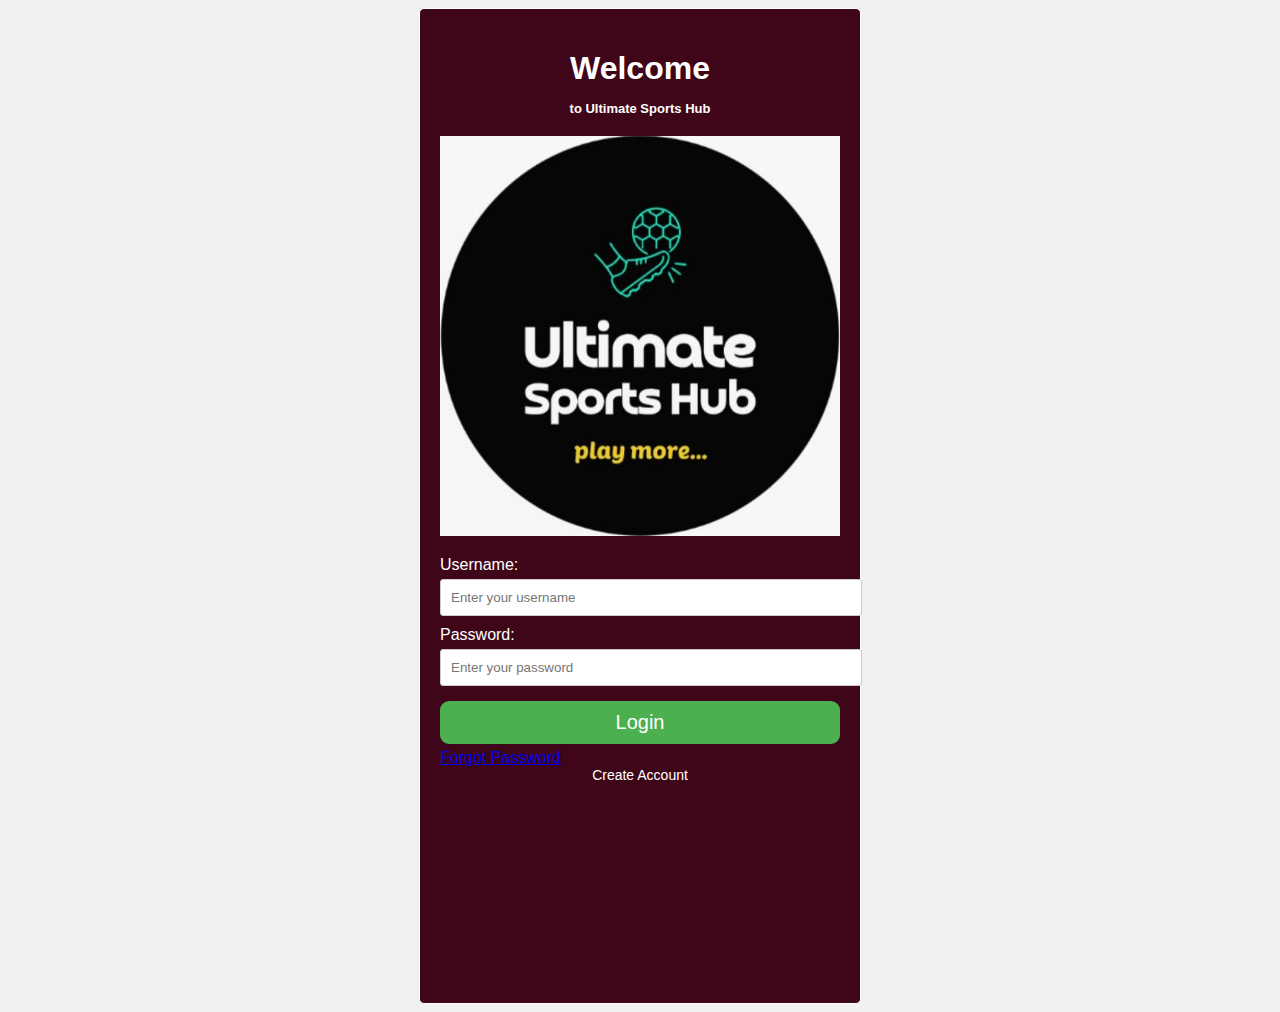
<file: index.html>
<!DOCTYPE html>
<html>
<head>
  <title>Login Form</title>
  <link rel="stylesheet" type="text/css" href="style.css">
</head>
<body>
  <form class="login-container">
    <h1 class="welcome">Welcome</h1>
    <h2 class="welcom">to Ultimate Sports Hub</h2>
    <div class="image">
      <img src="Ultimate.jpg" alt="">
    </div>
    <div>
      <label for="username">Username:</label>
      <input type="text" id="username" name="username" placeholder="Enter your username">
    </div>
    <div>
      <label for="password">Password:</label>
      <input type="password" id="password" name="password" placeholder="Enter your password">
    </div>
    <div>
      <input type="submit" value="Login">
      <a href="forgot.html">Forgot Password</a>
    </div>
    <div class="forgot">
      <a href="create.html">Create Account</a>
    </div>
  </form>
</body>
</html>
</file>
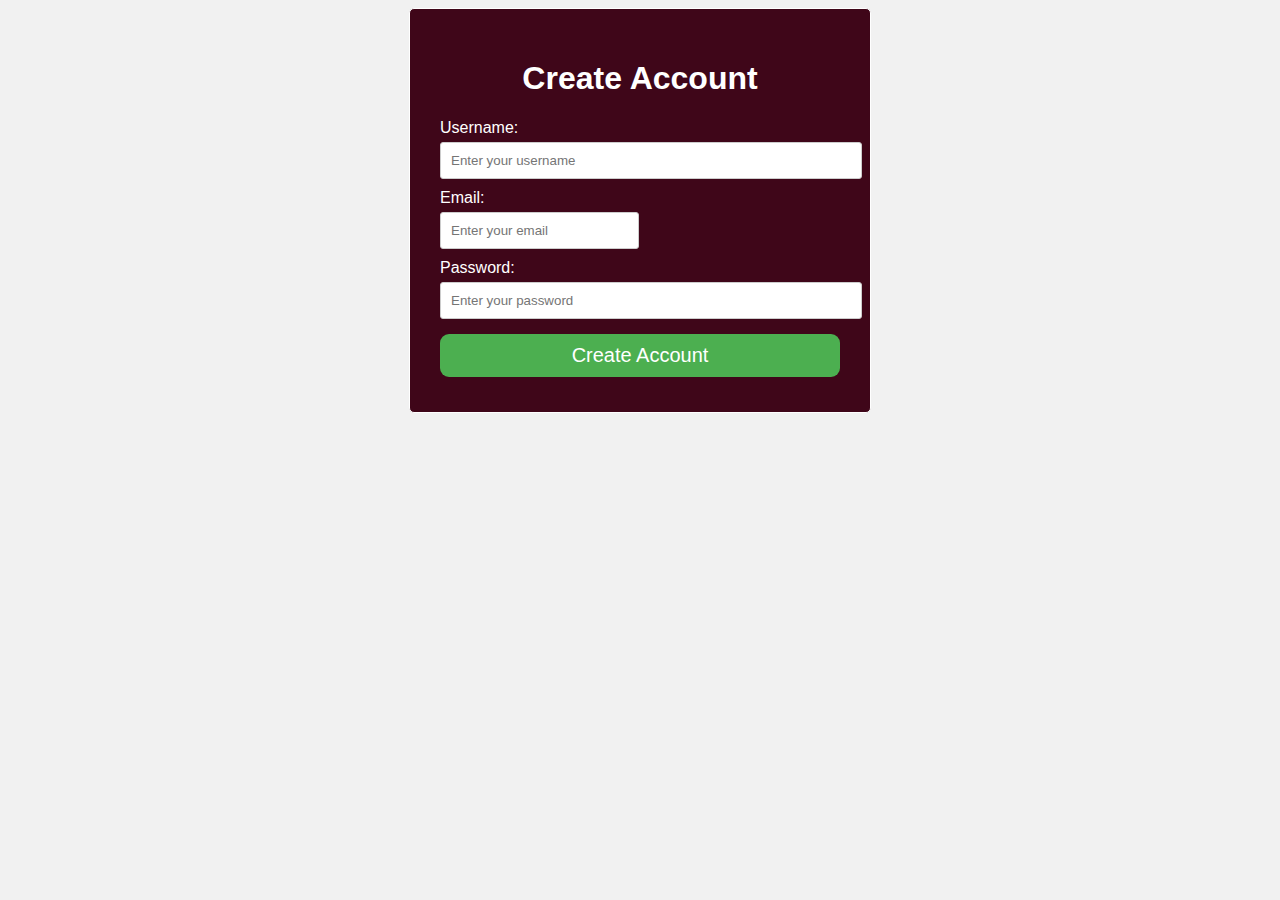
<file: create.html>
<!DOCTYPE html>
<html>
<head>
  <title>Account Creation Form</title>
  <link rel="stylesheet" type="text/css" href="style.css">
</head>
<body>
  <form class="account-creation-container">
    <h1>Create Account</h1>
    <div>
      <label for="username">Username:</label>
      <input type="text" id="username" name="username" placeholder="Enter your username">
    </div>
    <div>
      <label for="email">Email:</label>
      <input type="email" id="email" name="email" placeholder="Enter your email">
    </div>
    <div>
      <label for="password">Password:</label>
      <input type="password" id="password" name="password" placeholder="Enter your password">
    </div>
    <div>
      <input type="submit" value="Create Account">
    </div>
  </form>
</body>
</html>
</file>
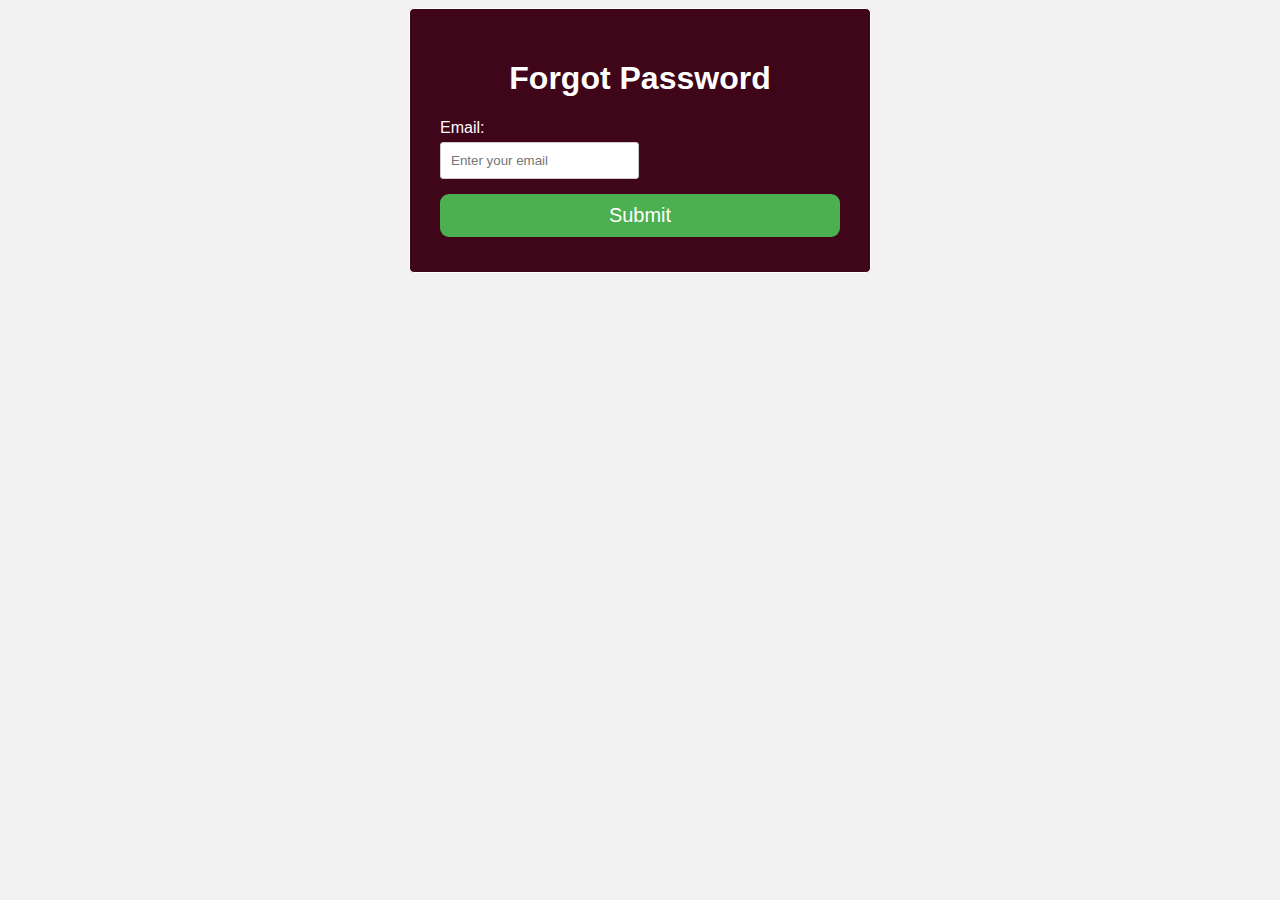
<file: forgot.html>
<!DOCTYPE html>
<html>
<head>
  <title>Forgot Password</title>
  <link rel="stylesheet" type="text/css" href="style.css">
</head>
<body>
  <form class="forgot-container">
    <h1>Forgot Password</h1>
    <div>
      <label for="email">Email:</label>
      <input type="email" id="email" name="email" placeholder="Enter your email">
    </div>
    <div>
      <input type="submit" value="Submit">
    </div>
  </form>
</body>
</html>
</file>
<file: style.css>
body {
  font-family: Arial, sans-serif;
  background-color: #f1f1f1;
}

.login-container {
  max-width: 400px;
  margin: 0 auto;
  padding: 20px;
  background-color: #3f0619;
  border: 1px solid white;
  border-radius: 5px;
}

.welcome {
  text-align: center;
  color: white;
  margin-bottom: 10px;
}

.welcom {
  text-align: center;
  color: white;
  font-size: 14px;
  margin-bottom: 20px;
}

.image {
  display: flex;
  justify-content: center;
  align-items: center;
  margin-bottom: 20px;
}

.image img {
  max-width: 100%;
  height: auto;
}

label {
  color: white;
  display: block;
  margin-bottom: 5px;
}

input[type="text"],
input[type="password"] {
  padding: 10px;
  margin-bottom: 10px;
  border: 1px solid #ccc;
  border-radius: 3px;
  width: 100%;
}

input[type="submit"] {
  padding: 10px;
  background-color: #4CAF50;
  color: white;
  border: none;
  border-radius: 9px;
  cursor: pointer;
  width: 100%;
}

input[type="submit"]:hover {
  background-color: #45a049;
}

.forgot {
  text-align: center;
  margin-top: 10px;
  font-size: 14px;
}

.forgot a {
  color: white;
  text-decoration: none;
}

.forgot a:hover {
  text-decoration: underline;
}

.user-name{
  margin-top: 0.1px;
  margin-bottom: 0.1;
}

h2 {
  text-align: center;
}

form {
  display: flex;
  flex-direction: column;
  border-radius: 90px;
}

label {
  margin-bottom: 5px;
}

input[type="text"],
input[type="password"] {
  padding: 10px;
  margin-bottom: 10px;
  border: 1px solid #ccc;
  border-radius: 3px;
}

.welcom {
  font-size: small;
  margin-top: 4px;
}

input[type="submit"] {
  padding: 10px;
  background-color: #4CAF50;
  color: white;
  border: none;
  border-radius: 9px;
  cursor: pointer;
  margin: 5px auto;
  text-align: center;
  font-size: 1.25rem;
}

input[type="submit"]:hover {
  background-color: #45a049;
}

.password{
  margin-top:0.1 px;
}

.forgot {
  font-style: initial;
  margin-left: 0;
  margin-top: 0;
  padding-bottom: 200px;
}

body {
  font-family: Arial, sans-serif;
  background-color: #f1f1f1;
}

.forgot-container {
  max-width: 400px;
  margin: 0 auto;
  padding: 30px;
  background-color: #3f0619;
  border: 1px solid white;
  border-radius: 5px;
}

h1 {
  text-align: center;
  color: white;
}

label {
  color: white;
  margin-bottom: 5px;
}

input[type="email"] {
  padding: 10px;
  margin-bottom: 10px;
  border: 1px solid #ccc;
  border-radius: 3px;
}

input[type="submit"] {
  padding: 10px;
  background-color: #4CAF50;
  color: white;
  border: none;
  border-radius: 9px;
  cursor: pointer;
  width: 100%;
}

input[type="submit"]:hover {
  background-color: #45a049;
}

body {
  font-family: Arial, sans-serif;
  background-color: #f1f1f1;
}

.account-creation-container {
  max-width: 400px;
  margin: 0 auto;
  padding: 30px;
  background-color: #3f0619;
  border: 1px solid white;
  border-radius: 5px;
}

h1 {
  text-align: center;
  color: white;
}

label {
  color: white;
  margin-bottom: 5px;
}

input[type="text"],
input[type="email"],
input[type="password"] {
  padding: 10px;
  margin-bottom: 10px;
  border: 1px solid #ccc;
  border-radius: 3px;
}

input[type="submit"] {
  padding: 10px;
  background-color: #4CAF50;
  color: white;
  border: none;
  border-radius: 9px;
  cursor: pointer;
  width: 100%;
}

input[type="submit"]:hover {
  background-color: #45a049;
}
</file>
